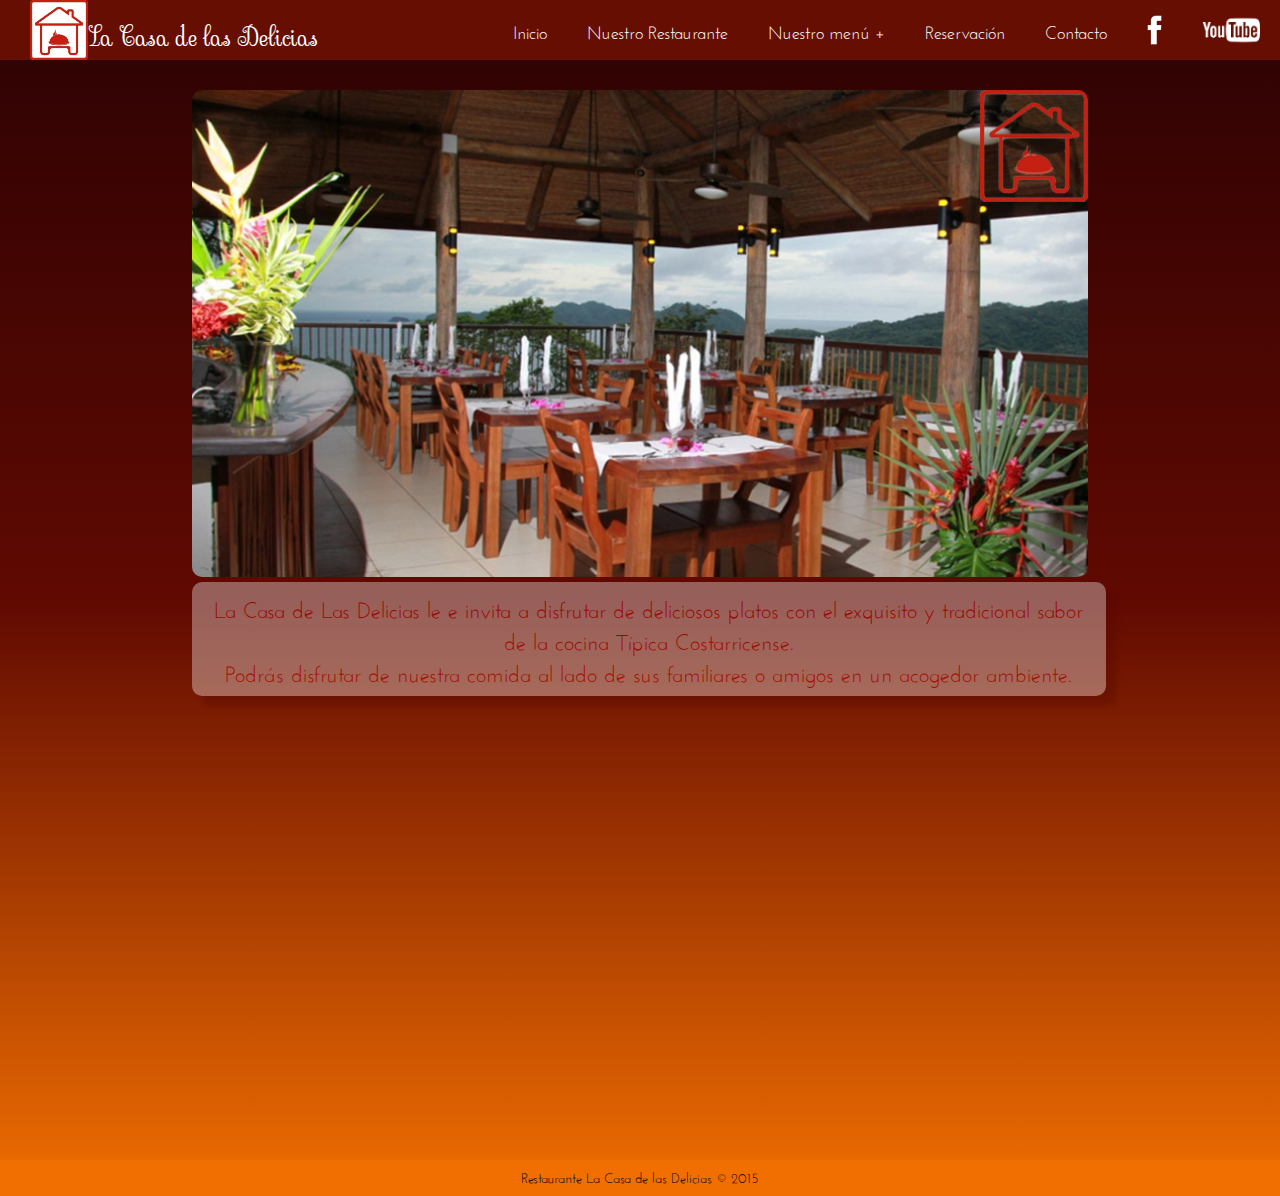
<file: index.html>
<!DOCTYPE html>

<html>
	<head>
		<meta charset="UTF-8">
	<title>Restaurante La Casa de Las Delicias</title>
		<meta name="description" content="Restaurante La Casa de Las Delicias, comida costarricense en un ambiente sin igual">
		<meta name="author" content="Marlon">      
		<meta name="viewport" content="width=device-width; initial-scale=1.0">
		<link rel="stylesheet" type="text/css" href="css/reset.css">
		<link rel="stylesheet" type="text/css" href="css/styles.css">
		<link rel="stylesheet" type="text/css" href="css/menu.css">
		<script src="js/jquery.min.js"></script>
		<script src="js/rotationScript.js"></script>
		<script>
		$(function() {$("#menu").load("menuNav.html");});
		</script>
	</head>

	<body id="indexBody">
		<header>
				<nav id="menu"></nav>
			</header>

			<div id="main">
				<div id="mainContent">
					
				
			<img id="mainImage" src="img/01.jpg" />
			<div id="cuadro">
			<p>La Casa de  Las Delicias le e invita a disfrutar de deliciosos platos con el exquisito y tradicional sabor de la cocina Típica Costarricense.</p> 
            <p> Podrás disfrutar de nuestra comida al lado de sus familiares o amigos en un acogedor ambiente.</p>
			</div>
</div>
		</div>
	

			<footer id="indexFooter">
Restaurante La Casa de las Delicias &copy; 2015 
			</footer>

	</body>
</html>
</file>
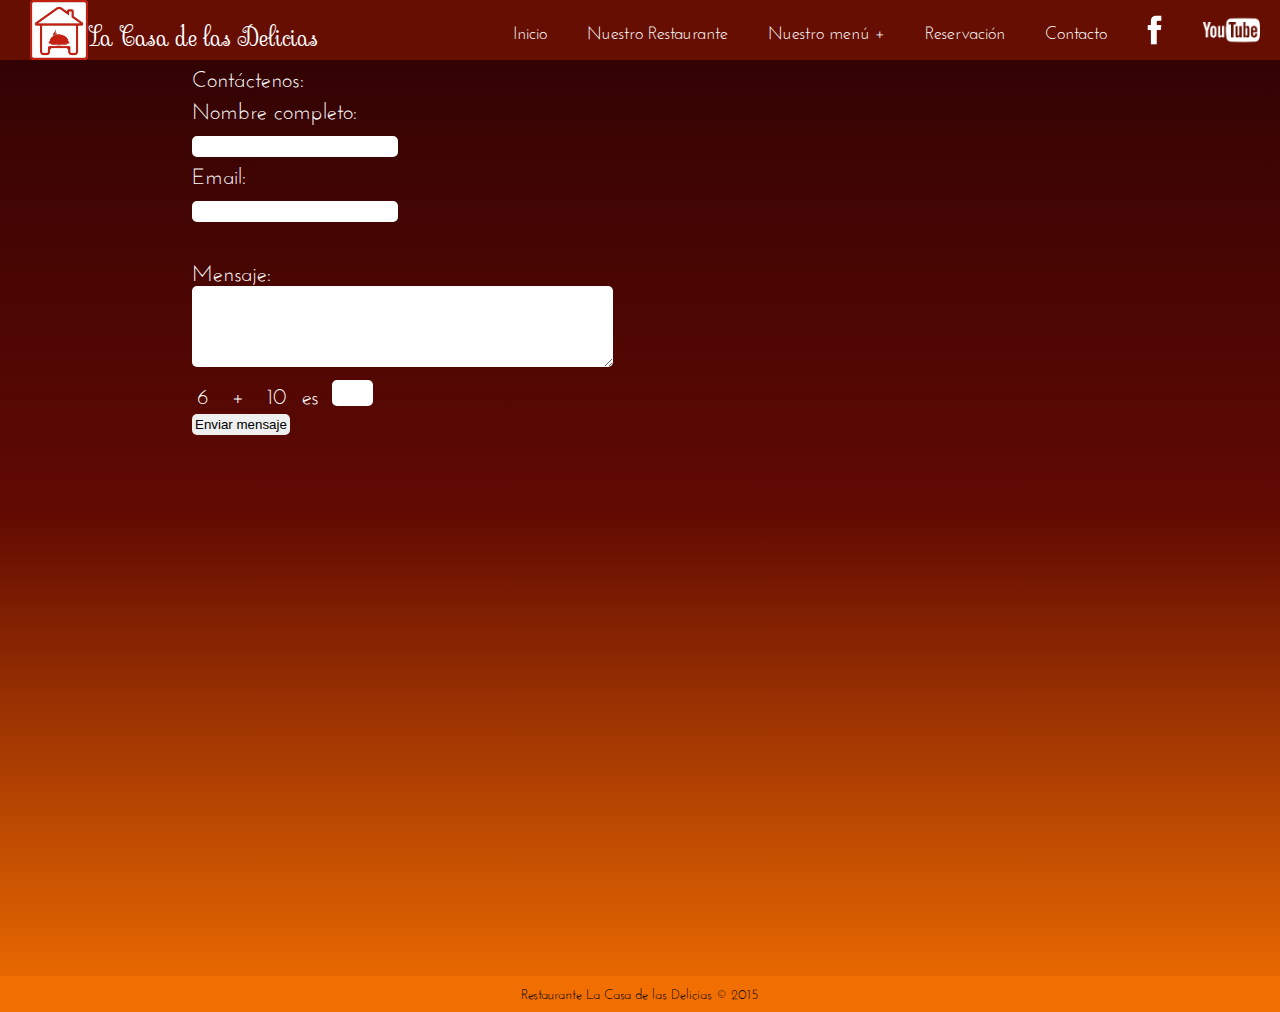
<file: contacto.html>
<!DOCTYPE html>

<html>
	<head>
		<meta charset="UTF-8">
		<title>Restaurante La Casa de Las Delicias</title>
		<meta name="description" content="Restaurante La Casa de Las Delicias, comida costarricense en un ambiente sin igual">
		<meta name="author" content="Marlon">
		<meta name="viewport" content="width=device-width; initial-scale=1.0">
		<link rel="stylesheet" type="text/css" href="css/reset.css">
		<link rel="stylesheet" type="text/css" href="css/styles.css">
		<link rel="stylesheet" type="text/css" href="css/menu.css">
		<script src="js/jquery.min.js"></script>
		<script src="js/contactScript.js"></script>
		<script>
			$(function() {
				$("#menu").load("menuNav.html");
			});
		</script>
	</head>

	<body>

		<header>
			<nav id="menu"></nav>
		</header>

		<div id="mainContacto">
					<p>
				Contáctenos:
			</p>
			<form>
			<p>
				Nombre completo:
			</p>
			<input type="text" id="txtNombre" required name="nombre">
			<br>
			<p>
				Email:
			</p>
			<input type="email" id ="email" >
			<br>
			<br>
			<p>
				Mensaje:
			</p>
			<textarea  id="txtComment" cols="50" rows="5" tabindex="1" required>
	
            </textarea>
           <br>
      
<div id="digit1" class="contactCaptcha"></div> <span class="contactCaptcha">+</span>

<div id="digit2" class="contactCaptcha"></div>
<span class="contactCaptcha"> es </span>

<input type="text" id="answer" />
<br>
<input type="submit" id="submit" value="Enviar mensaje"/> 
   </form> 

			<p id="status"> </p>
			<div id="space"></div>
		</div>
<footer>
Restaurante La Casa de las Delicias &copy; 2015 
			</footer>
		

	</body>
</html>
</file>
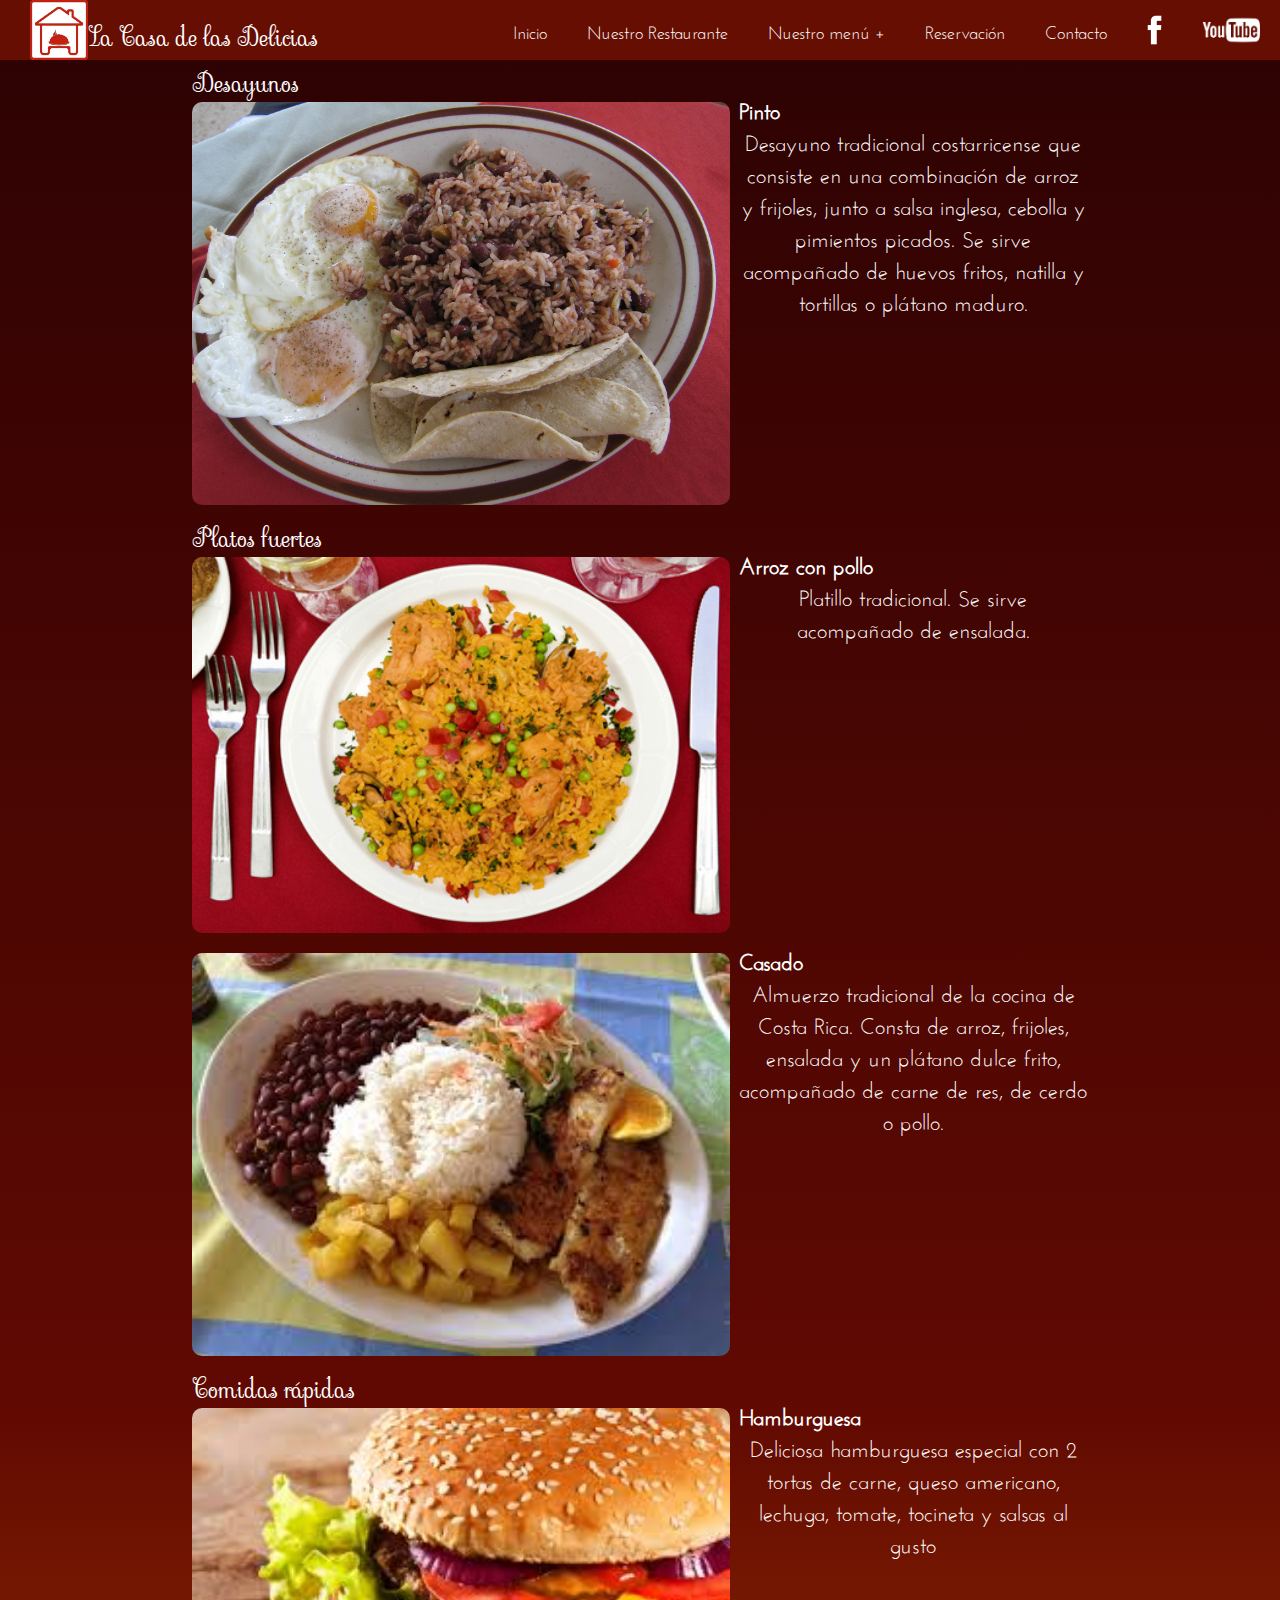
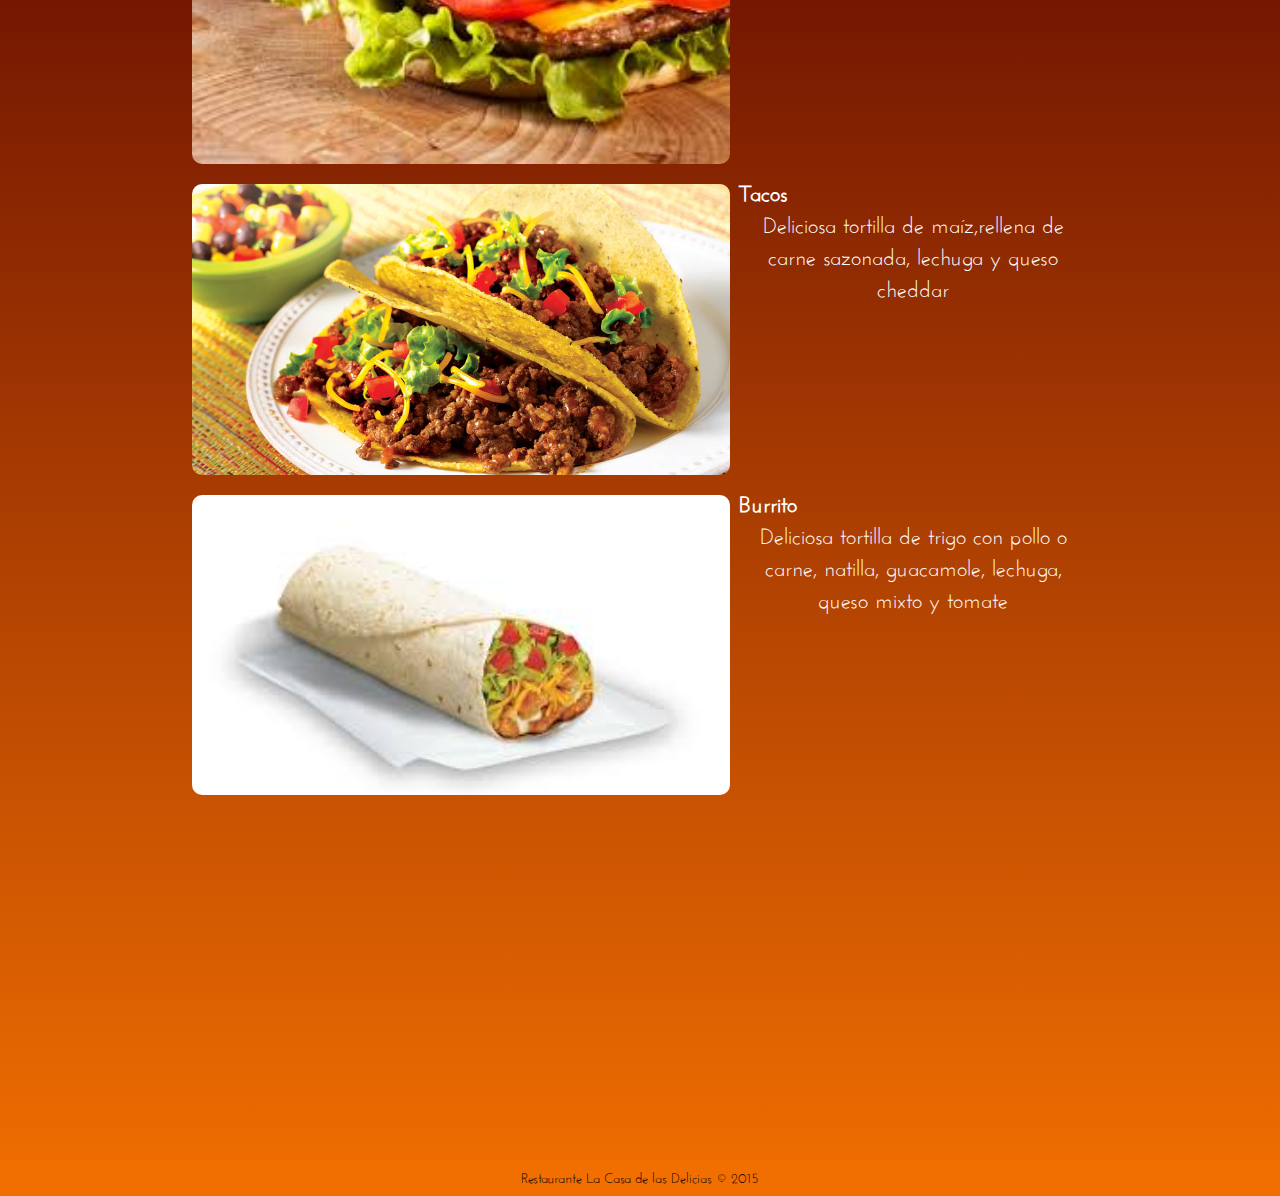
<file: menu.html>
<!DOCTYPE html>

<html>
	<head>
		<meta charset="UTF-8">
		<title>Restaurante La Casa de Las Delicias</title>
		<meta name="description" content="Restaurante La Casa de Las Delicias, comida costarricense en un ambiente sin igual">
		<meta name="author" content="Marlon">
		<meta name="viewport" content="width=device-width; initial-scale=1.0">
		<link rel="stylesheet" type="text/css" href="css/reset.css">
		<link rel="stylesheet" type="text/css" href="css/styles.css">
		<link rel="stylesheet" type="text/css" href="css/menu.css">
		<script src="js/jquery.min.js"></script>
		<script>
			$(function() {
				$("#menu").load("menuNav.html");
			});
		</script>
	</head>

	<body>

		<header>
			<nav id="menu"></nav>
		</header>

		<div id="main">
			<section id="desayunos">
				<h2>Desayunos</h2>
				<img class="menuImg" src="img/menu/pinto.jpg" alt="Imagen Pinto" />
				<p class= "textoComida nombreComida">
					Pinto
				</p>
				<p class= "textoComida">
					Desayuno tradicional costarricense que consiste en una combinación de arroz y frijoles, junto a  salsa inglesa, cebolla y pimientos picados. Se sirve acompañado de huevos fritos, natilla y tortillas o plátano maduro.
				</p>
			</section>

			<section id="platosFuertes" >

				<h2>Platos fuertes</h2>
				<img id="fuerte1" class="menuImg" src="img/menu/arroz.jpg" alt="Imagen arroz con pollo"/>
				<p class= "textoComida nombreComida">
					Arroz con pollo
				</p>
				<p class= "textoComida">
					Platillo tradicional. Se sirve acompañado de ensalada.
				</p>
				<img id="fuerte2" class="menuImg" src="img/menu/casado.jpg" alt="Imagen casado"/>
				<p class= "textoComida nombreComida">
					Casado
				</p>
				<p class= "textoComida">
					Almuerzo tradicional de la cocina de Costa Rica. Consta de arroz, frijoles, ensalada  y un plátano dulce frito,  acompañado de carne de res, de cerdo o pollo.
				</p>
			</section>

			<section id="comidasRapidas">
				<h2>Comidas rápidas</h2>
				<img id="rapida1" class="menuImg" src="img/menu/hamburguesa.jpg" alt="Imagen hamburguesa" />
				<p class= "textoComida nombreComida">
					Hamburguesa
				</p>
				<p class= "textoComida">
					Deliciosa hamburguesa especial con 2 tortas de carne, queso americano, lechuga, tomate, tocineta y salsas al gusto
				</p>
				<img id="rapida2" class="menuImg" src="img/menu/tacos.jpg" alt="Imagen tacos" />
				<p class= "textoComida nombreComida">
					Tacos
				</p>
				<p class= "textoComida">
					Deliciosa tortilla de maíz,rellena de carne sazonada, lechuga y queso cheddar
				</p>
				<img id="rapida3" class="menuImg" src="img/menu/burrito.jpg" alt="Imagen Burrito" />
				<p class= "textoComida nombreComida">
					Burrito
				</p>
				<p class= "textoComida">
					Deliciosa tortilla de trigo con pollo o carne, natilla, guacamole, lechuga, queso mixto y tomate
				</p>
			</section>
		</div>
<footer id="menufooter">Restaurante La Casa de las Delicias &copy; 2015 </footer>
	</body>
</html>
</file>
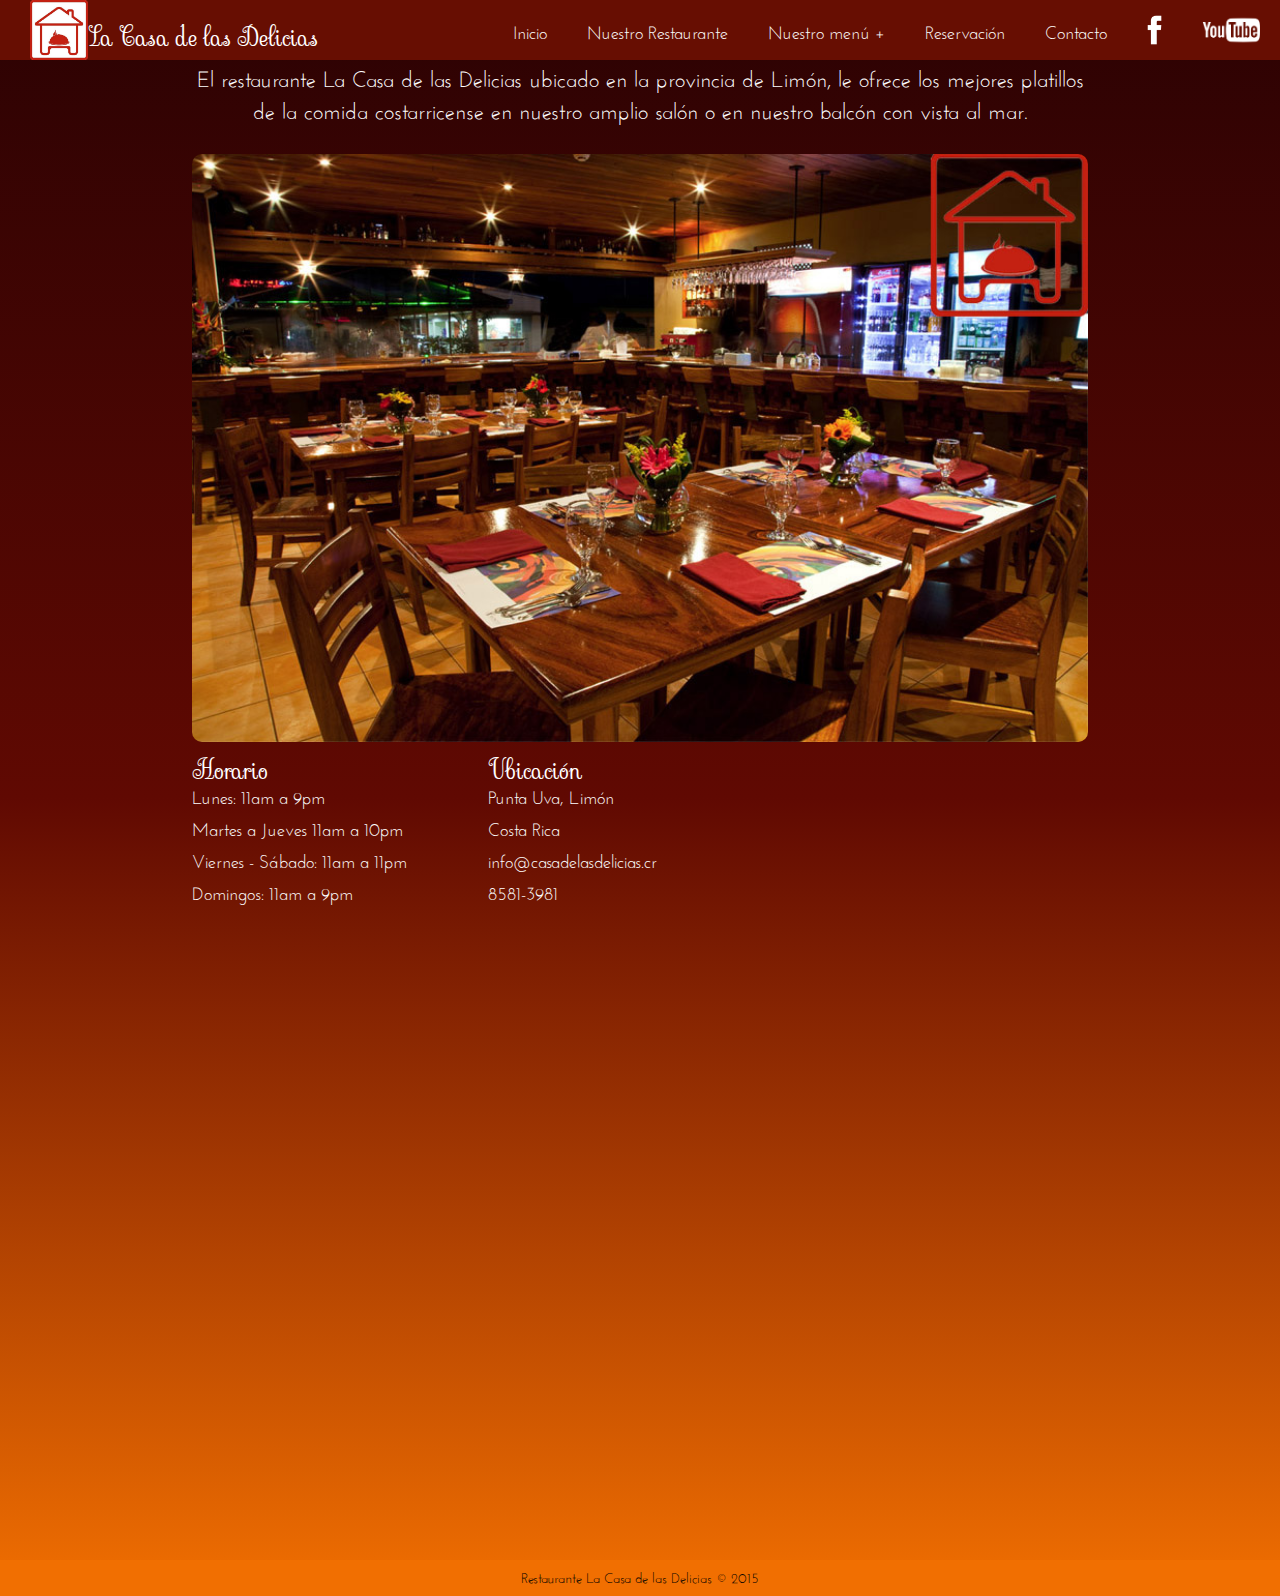
<file: restaurant.html>
<!DOCTYPE html>

<html>
	<head>
		<meta charset="UTF-8">
		<title>Restaurante La Casa de Las Delicias</title>
		<meta name="description" content="Restaurante La Casa de Las Delicias, comida costarricense en un ambiente sin igual">
		<meta name="author" content="Marlon">      
		<meta name="viewport" content="width=device-width; initial-scale=1.0">
		<link rel="stylesheet" type="text/css" href="css/reset.css">
		<link rel="stylesheet" type="text/css" href="css/styles.css">
		<link rel="stylesheet" type="text/css" href="css/menu.css">
		<script src="js/jquery.min.js"></script>
		<script>
		$(function() {$("#menu").load("menuNav.html");});	
		</script>
	</head>

	<body>
	
		<header>
				<nav id="menu"></nav>
			</header>
			
			
			
			<div id="main">
			<p>El restaurante La Casa de las Delicias ubicado en la provincia de Limón, le ofrece los mejores platillos de la comida costarricense en nuestro amplio salón  o en nuestro balcón con vista al mar.</p>
			
			<img id="restImage" src="img/04.jpg"/>
			<div class="columnas">
				<h2>Horario</h2>
		<p>Lunes: 11am a 9pm </p>	
<p>	Martes a Jueves 11am a 10pm</p>
<p>	Viernes - Sábado: 11am a 11pm</p>
<p>Domingos: 11am a 9pm</p>	
			</div>
			<div class="columnas">
				<h2>Ubicación </h2>
		<p>Punta Uva, Limón</p>	
<p>Costa Rica</p>
<p>info@casadelasdelicias.cr</p>
<p>8581-3981</p>	
			</div>
			<div class="columnas">
	     	<iframe src="https://www.google.com/maps/embed?pb=!1m10!1m8!1m3!1d9911.855590959078!2d-82.69843845776425!3d9.63631821943589!3m2!1i1024!2i768!4f13.1!5e0!3m2!1ses-419!2scr!4v1439447601023" frameborder="0" style="border:0" allowfullscreen></iframe>
			
			</div>
		
			
		</div>

		<footer id= "restFooter">
Restaurante La Casa de las Delicias &copy; 2015 
			</footer>

	</body>
</html>
</file>
<file: css/styles.css>
@import url(http://fonts.googleapis.com/css?family=Sevillana);
@font-face {
    font-family:"Josefin";
    src: url("JosefinSans-Regular.ttf") /* TTF file for CSS3 browsers */
}
body {
	background: #2c0203; /* Old browsers */
	background: linear-gradient(  #2c0203 0%,#600902 50%,#600902 50%,#f16f01 100%); /* W3C */
	background-repeat: no-repeat;
	min-height: 100%;
	position: relative;
	font-size: 22px;
	line-height: 32px;
	color: #ffffff;
	margin: 0;
	padding: 0;
	word-wrap: break-word !important;
	font-family: 'Josefin', sans-serif;
}
a {
	text-decoration: none;
	color: red;
}
#main, #mainContacto {
	margin: 0 auto;
	width: 70%;
	height: 100vh;
}

#mainReservacion{
	margin: 0 auto;
	width: 70%;
	height:1000px;
}
#mainImage, #restImage {
	width: 100%;
	height: auto;
-webkit-border-radius: 10px;
-moz-border-radius: 10px;
border-radius: 10px;
	border: 0px solid #000000;
	margin-top:30px;
  }

#mainReservacion p, #mainContacto p {
	text-align: left;
}

.menuImg, .textoComida {
	height: auto;
	display: block;
	float: left;
	-moz-border-radius: 10px;
	-webkit-border-radius: 10px;
	border-radius: 10px;
   }
   .textoComida{
   	font-family:
   }
   
.menuImg {
	width: 60%;
	 margin: 10px 0px;
}
.textoComida {
	width: 39%;
	text-align: center;
	padding-left: 1%;
}
.nombreComida{
	font-weight: bold;
	text-align: left;
}

section {
	clear: both;
}

div.ui-datepicker {
	font-size: 10px;
}
.ui-datepicker-week-end, .ui-datepicker-week-end ~
th {
	color: #000000;
}

#mainReservacion span {
	width: 400px;
}
input[type=number] {
	width: 40px;
}
input[type=email] {
	width: 200px;
}
input, textarea {
	-moz-border-radius: 5px;
	-webkit-border-radius: 5px;
	border-radius: 5px;
	border: 0px solid #000000;
	padding: 3px;
}
#txtNombre {
	width: 200px;
}
td {
	width: 200px;
}
th{
	text-align: left;
}
#cuadro {
	background-color: white;
	opacity: 0.35;
	color: red;
	width: 100%;
	height: auto;
-webkit-border-radius: 10px;
-moz-border-radius: 10px;
border-radius: 10px;
	border: 0px solid #000000;
	padding: 1%;
	    box-shadow: 10px 10px 5px #560802;
}
.contactCaptcha {
	width: 25px;
	float: left;
	padding: 5px;
}
#submit, #status {
	clear: both;
	float: left;
}
#answer{
	width: 35px;
	height: 20px;
	margin-top:5px;
	font-size:20px;
}
iframe{
	width: 100%;
	height: auto;
}
#nombreMenu, h2{
	font-family: 'Sevillana', cursive;
	font-size:26px;
}
#space{
	clear: both;
	height: 40px;
}
footer{
	margin-top: 16px;
	color: black;
	font-size: 14px;
	text-align: center;
	height: 36px;
	background-color: #f16f01;
	}
	#menufooter{
		margin-top: 2400px;
	}
	#indexFooter,#restFooter{
		margin-top:200px;
	}
	#restFooter{
		margin-top:600px;
	}
	.columnas{
		width:33%;
		height: auto;
		float: left;
	}
	.columnas p{
		text-align: left;
		font-size: 18px;
	}

/* Media Queries
 --------------------------------------------- */
@media all and (max-width: 1366px) {
#menufooter{
		margin-top: 1800px;
	}

}
@media all and (max-width: 920px) {
	.menuImg, .textoComida {
		height: auto;
		font-size: 17px;
	}
	#main, #mainReservacion #mainContacto {
		height: 100vh;
	}
	#mainContent {
		height: 100vh;
	}
	#indexBody{
		height: 100%;
	}
	#restFooter{
		margin-top:200px;
	}
		#menufooter{
		margin-top: 0px;
	}
}

@media all and (max-width: 640px) {
	.menuImg, .textoComida {
		height: auto;
		width: 100%;
		padding-left: 0px;
		padding-top: 10px;
	}
	#mainReservacion{
		height: 1350px;
	}
	#txtComment {
		width: 200px;
	}
	#mainContent {
		height: 100vh;
	}
		.columnas{
		width:100%;
		height: 200px;
		float: left;
	}
	#restFooter{
		margin-top:650px;
	}
	
	}
@media all and (max-width: 480px) {
	#mainContent {
		height: 440px;
	}
	#mainReservacion{
		height: 1350px;
	}
	#mainContacto{
		height: 650px;
	}
	#menufooter{
		margin-top: 1600px;
	}
	#restFooter{
		margin-top:750px;
	}
	
}
</file>
<file: css/menu.css>
@import url(http://fonts.googleapis.com/css?family=roboto);
@import url(http://fonts.googleapis.com/css?family=Sevillana);

p { text-align: center; }
 .toggle, [id^=drop] {
 display: none;
}

nav {
  margin: 0;
  padding: 0;
  background-color: #670E02;
  /*height: 60px;*/
}

#logo {
  display: block;
  padding: 0 30px;
  float: left;
  font-size: 20px;
  line-height: 60px;
}
#logo *{
	float:left;
}
#logoMenu{
	height: 60px;
	width: auto;
}
nav:after {
  content: "";
  display: table;
  clear: both;
}

nav ul {
  float: right;
  padding: 0;
  margin: 0;
  list-style: none;
  position: relative;
}

nav ul li {
  margin: 0px;
  display: inline-block;
  float: left;
  background-color: #670E02;

}

nav a {
  display: block;
  padding: 0 20px;
  color: #FFF;
  font-size: 18px;
  line-height: 60px;
  text-decoration: none;

}

nav ul li ul li:hover { background: #670E02; }

nav a:hover { background-color: #4C0602; }

nav ul ul {
  display: none;
  position: absolute;
  top: 60px;
}

nav ul li:hover > ul { display: inherit; }

nav ul ul li {
  width: 170px;
  float: none;
  display: list-item;
  position: relative; 
  }

nav ul ul ul li {
  position: relative;
  top: -60px;
  left: 170px;

}

li > a:after { content: ' +'; }

li > a:only-child:after { content: ''; }

.social{
	padding: 15px 0;
	height: 30px;
	width: auto;
	display: block;

}


/* Media Queries
--------------------------------------------- */

@media all and (max-width : 920px) {

#logo {
  display: block;
  padding: 0;
  width: 100%;
  float: none;
  height: 60px;
}

nav { margin: 0; }

.toggle + a,
 .menu { display: none; }

.toggle {
  display: block;
  background-color: #670E02;
  padding: 0 20px;
  color: #FFF;
  font-size: 20px;
  line-height: 60px;
  text-decoration: none;
  border: none;
}

.toggle:hover { background-color: #4C0602; }

[id^=drop]:checked + ul { display: block; }

nav ul li {
  display: block;
  width: 100%;
 
}

nav ul ul .toggle,
 nav ul ul a { padding: 0 40px; }

nav ul ul ul a { padding: 0 80px; }

nav a:hover,
 nav ul ul ul a { background-color: #4C0602; }

nav ul li ul li .toggle,
 nav ul ul a { background-color: #670E02; }

nav ul ul {
  float: none;
  position: static;
  color: #ffffff;
}

nav ul ul li:hover > ul,
nav ul li:hover > ul { display: none; }

nav ul ul li {
  display: block;
  width: 100%;
}

nav ul ul ul li {
position: static;

}


@media all and (max-width : 330px) {

nav ul li {
  display: block;
  width: 94%;
}

}
</file>
